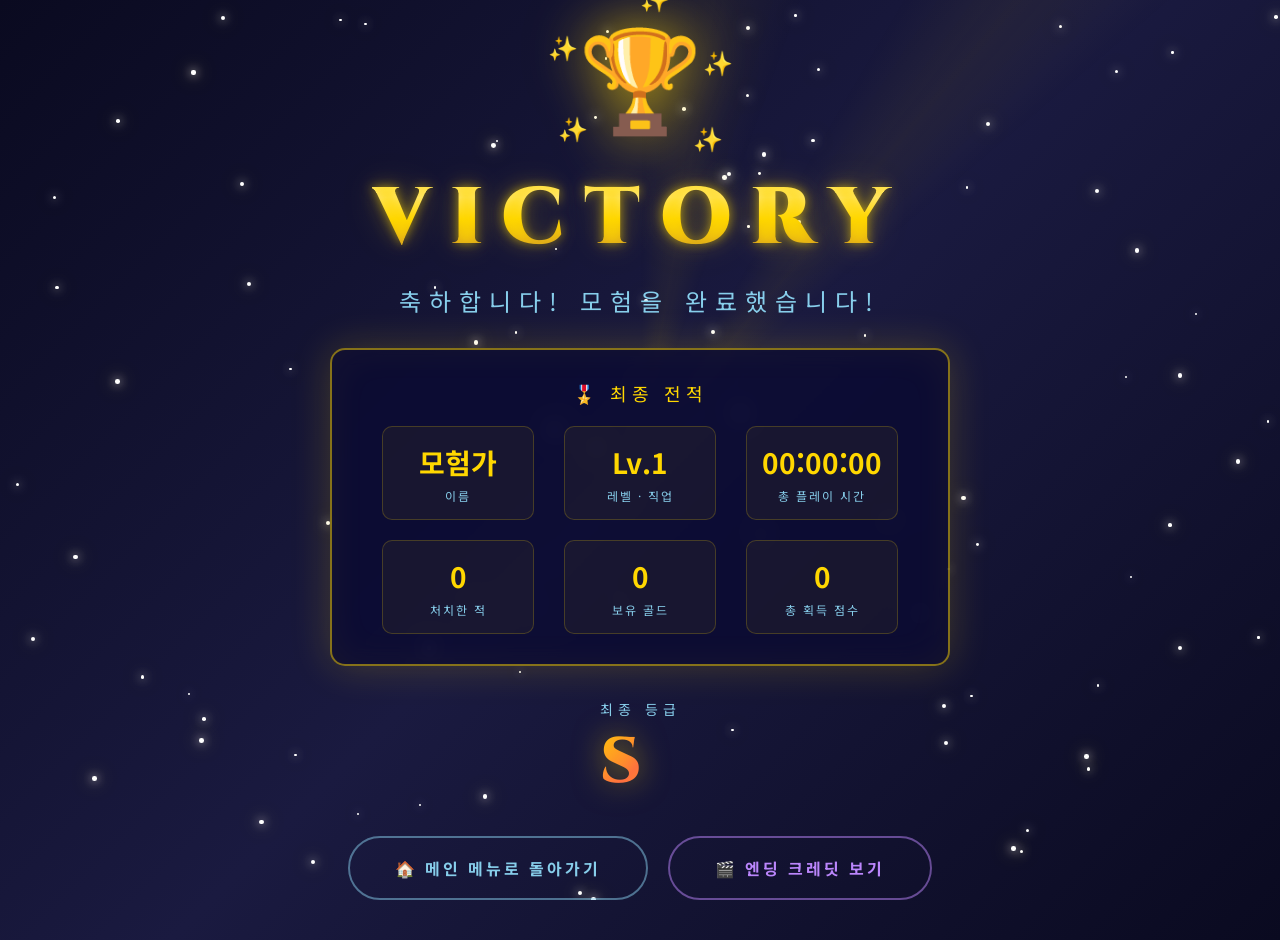
<file: gameresult/gameclear.html>
<!DOCTYPE html>
<html lang="ko">

<head>
    <meta charset="UTF-8">
    <meta name="viewport" content="width=device-width, initial-scale=1.0">
    <title>Game Clear - Victory!</title>
    <link
        href="https://fonts.googleapis.com/css2?family=Cinzel:wght@700;900&family=Noto+Sans+KR:wght@400;700&display=swap"
        rel="stylesheet">
    <style>
        * {
            margin: 0;
            padding: 0;
            box-sizing: border-box;
        }

        body {
            min-height: 100vh;
            background: linear-gradient(135deg, #0a0a20 0%, #1a1a40 50%, #0a0a20 100%);
            font-family: 'Noto Sans KR', sans-serif;
            overflow: hidden;
            position: relative;
        }

        /* ===== 인트로 장면 ===== */
        .intro-scene {
            position: fixed;
            top: 0;
            left: 0;
            width: 100%;
            height: 100%;
            background: #000;
            display: flex;
            justify-content: center;
            align-items: center;
            z-index: 1000;
            animation: fadeOutIntro 1s ease-out 3s forwards;
        }

        .intro-text {
            font-family: 'Cinzel', serif;
            font-size: 32px;
            color: #ffd700;
            text-align: center;
            animation: typeWriter 2s steps(20) forwards;
            overflow: hidden;
            white-space: nowrap;
            border-right: 3px solid #ffd700;
        }

        @keyframes typeWriter {
            0% {
                width: 0;
            }

            100% {
                width: 100%;
            }
        }

        @keyframes fadeOutIntro {
            0% {
                opacity: 1;
            }

            100% {
                opacity: 0;
                pointer-events: none;
            }
        }

        /* ===== 배경 별 효과 ===== */
        .stars {
            position: fixed;
            top: 0;
            left: 0;
            width: 100%;
            height: 100%;
            pointer-events: none;
            overflow: hidden;
        }

        .star {
            position: absolute;
            width: 4px;
            height: 4px;
            background: #fff;
            border-radius: 50%;
            animation: twinkle 2s infinite;
            box-shadow: 0 0 10px #fff, 0 0 20px #ffd700;
        }

        @keyframes twinkle {

            0%,
            100% {
                opacity: 0.3;
                transform: scale(1);
            }

            50% {
                opacity: 1;
                transform: scale(1.5);
            }
        }

        /* ===== 콘페티 효과 ===== */
        .confetti-container {
            position: fixed;
            top: 0;
            left: 0;
            width: 100%;
            height: 100%;
            pointer-events: none;
            z-index: 100;
        }

        .confetti {
            position: absolute;
            width: 10px;
            height: 10px;
            animation: confettiFall 5s linear infinite;
        }

        @keyframes confettiFall {
            0% {
                transform: translateY(-100px) rotate(0deg);
                opacity: 1;
            }

            100% {
                transform: translateY(100vh) rotate(720deg);
                opacity: 0;
            }
        }

        /* ===== 빛 방사 효과 ===== */
        .light-rays {
            position: fixed;
            top: 50%;
            left: 50%;
            width: 200%;
            height: 200%;
            transform: translate(-50%, -50%);
            background: conic-gradient(from 0deg,
                    transparent 0deg,
                    rgba(255, 215, 0, 0.1) 10deg,
                    transparent 20deg,
                    transparent 30deg,
                    rgba(255, 215, 0, 0.1) 40deg,
                    transparent 50deg);
            animation: rotateRays 20s linear infinite;
            pointer-events: none;
            opacity: 0.5;
        }

        @keyframes rotateRays {
            0% {
                transform: translate(-50%, -50%) rotate(0deg);
            }

            100% {
                transform: translate(-50%, -50%) rotate(360deg);
            }
        }

        /* ===== 메인 컨텐트 컨테이너 ===== */
        .main-content {
            position: relative;
            z-index: 10;
            min-height: 100vh;
            display: flex;
            flex-direction: column;
            justify-content: center;
            align-items: center;
            animation: fadeIn 2s ease-out 3s backwards;
        }

        @keyframes fadeIn {
            0% {
                opacity: 0;
                transform: translateY(50px);
            }

            100% {
                opacity: 1;
                transform: translateY(0);
            }
        }

        /* ===== 승리 트로피 ===== */
        .trophy-container {
            position: relative;
            margin-bottom: 20px;
        }

        .trophy {
            font-size: 100px;
            animation: trophyBounce 2s ease-in-out infinite, trophyGlow 3s ease-in-out infinite;
            filter: drop-shadow(0 0 30px rgba(255, 215, 0, 0.8));
        }

        @keyframes trophyBounce {

            0%,
            100% {
                transform: translateY(0) rotate(-5deg);
            }

            25% {
                transform: translateY(-20px) rotate(5deg);
            }

            50% {
                transform: translateY(0) rotate(-5deg);
            }

            75% {
                transform: translateY(-10px) rotate(3deg);
            }
        }

        @keyframes trophyGlow {

            0%,
            100% {
                filter: drop-shadow(0 0 30px rgba(255, 215, 0, 0.8));
            }

            50% {
                filter: drop-shadow(0 0 60px rgba(255, 215, 0, 1));
            }
        }

        /* 빛나는 반짝임 효과 */
        .sparkle {
            position: absolute;
            font-size: 24px;
            animation: sparkleAnim 1.5s ease-in-out infinite;
        }

        .sparkle:nth-child(1) {
            top: -20px;
            left: 50%;
            animation-delay: 0s;
        }

        .sparkle:nth-child(2) {
            top: 30%;
            right: -30px;
            animation-delay: 0.3s;
        }

        .sparkle:nth-child(3) {
            bottom: 0;
            left: -20px;
            animation-delay: 0.6s;
        }

        .sparkle:nth-child(4) {
            top: 20%;
            left: -30px;
            animation-delay: 0.9s;
        }

        .sparkle:nth-child(5) {
            bottom: -10px;
            right: -20px;
            animation-delay: 1.2s;
        }

        @keyframes sparkleAnim {

            0%,
            100% {
                opacity: 0;
                transform: scale(0.5);
            }

            50% {
                opacity: 1;
                transform: scale(1.2);
            }
        }

        /* ===== VICTORY 텍스트 ===== */
        .victory-text {
            font-family: 'Cinzel', serif;
            font-size: 80px;
            font-weight: 900;
            background: linear-gradient(180deg, #ffd700 0%, #ffec8b 30%, #ffd700 50%, #daa520 70%, #b8860b 100%);
            -webkit-background-clip: text;
            background-clip: text;
            color: transparent;
            text-shadow:
                0 0 10px rgba(255, 215, 0, 0.5),
                0 0 20px rgba(255, 215, 0, 0.3),
                0 0 40px rgba(255, 215, 0, 0.2);
            letter-spacing: 20px;
            margin-bottom: 10px;
            animation: victoryPulse 3s ease-in-out infinite;
        }

        @keyframes victoryPulse {

            0%,
            100% {
                transform: scale(1);
                filter: brightness(1);
            }

            50% {
                transform: scale(1.05);
                filter: brightness(1.3);
            }
        }

        .subtitle {
            font-size: 24px;
            color: #87ceeb;
            letter-spacing: 8px;
            text-transform: uppercase;
            margin-bottom: 30px;
            animation: subtitleGlow 2s ease-in-out infinite;
        }

        @keyframes subtitleGlow {

            0%,
            100% {
                text-shadow: 0 0 10px rgba(135, 206, 235, 0.5);
            }

            50% {
                text-shadow: 0 0 30px rgba(135, 206, 235, 1);
            }
        }

        /* ===== 통계 박스 ===== */
        .stats-box {
            background: rgba(10, 10, 50, 0.8);
            border: 2px solid rgba(255, 215, 0, 0.5);
            border-radius: 15px;
            padding: 30px 50px;
            margin-bottom: 30px;
            backdrop-filter: blur(10px);
            box-shadow:
                0 0 40px rgba(255, 215, 0, 0.2),
                inset 0 0 40px rgba(255, 215, 0, 0.05);
            animation: statsAppear 1s ease-out 4s backwards;
        }

        @keyframes statsAppear {
            0% {
                opacity: 0;
                transform: scale(0.8);
            }

            100% {
                opacity: 1;
                transform: scale(1);
            }
        }

        .stats-title {
            color: #ffd700;
            font-size: 18px;
            letter-spacing: 5px;
            margin-bottom: 20px;
            text-transform: uppercase;
            text-align: center;
        }

        .stats-grid {
            display: grid;
            grid-template-columns: repeat(3, 1fr);
            gap: 20px 30px;
        }

        .stat-item {
            display: flex;
            flex-direction: column;
            align-items: center;
            padding: 15px;
            background: rgba(255, 215, 0, 0.05);
            border-radius: 10px;
            border: 1px solid rgba(255, 215, 0, 0.2);
        }

        .stat-value {
            font-size: 28px;
            font-weight: 700;
            color: #ffd700;
            margin-bottom: 5px;
        }

        .stat-label {
            font-size: 12px;
            color: #87ceeb;
            text-transform: uppercase;
            letter-spacing: 2px;
        }

        /* ===== 등급/랭크 ===== */
        .rank-container {
            margin-bottom: 30px;
            animation: rankAppear 1s ease-out 4.5s backwards;
        }

        @keyframes rankAppear {
            0% {
                opacity: 0;
                transform: rotateY(90deg);
            }

            100% {
                opacity: 1;
                transform: rotateY(0deg);
            }
        }

        .rank {
            font-size: 64px;
            font-weight: 900;
            font-family: 'Cinzel', serif;
            background: linear-gradient(135deg, #ffd700, #ff6347, #ffd700);
            -webkit-background-clip: text;
            background-clip: text;
            color: transparent;
            text-shadow: 0 0 30px rgba(255, 215, 0, 0.5);
            animation: rankPulse 2s ease-in-out infinite;
        }

        @keyframes rankPulse {

            0%,
            100% {
                transform: scale(1);
            }

            50% {
                transform: scale(1.1);
            }
        }

        .rank-label {
            font-size: 14px;
            color: #87ceeb;
            letter-spacing: 5px;
            text-transform: uppercase;
        }

        /* ===== 버튼 그룹 ===== */
        .button-group {
            display: flex;
            gap: 20px;
            justify-content: center;
            flex-wrap: wrap;
            margin-bottom: 40px;
            animation: buttonsAppear 1s ease-out 5s backwards;
        }

        @keyframes buttonsAppear {
            0% {
                opacity: 0;
                transform: translateY(30px);
            }

            100% {
                opacity: 1;
                transform: translateY(0);
            }
        }

        .btn {
            position: relative;
            padding: 18px 45px;
            font-size: 16px;
            font-weight: 700;
            letter-spacing: 3px;
            text-transform: uppercase;
            border: none;
            border-radius: 50px;
            cursor: pointer;
            transition: all 0.3s ease;
            overflow: hidden;
            font-family: 'Noto Sans KR', sans-serif;
        }

        .btn::before {
            content: '';
            position: absolute;
            top: 0;
            left: -100%;
            width: 100%;
            height: 100%;
            background: linear-gradient(90deg, transparent, rgba(255, 255, 255, 0.3), transparent);
            transition: left 0.5s ease;
        }

        .btn:hover::before {
            left: 100%;
        }

        .btn-continue {
            background: linear-gradient(135deg, #ffd700 0%, #daa520 100%);
            color: #1a1a40;
            box-shadow:
                0 4px 20px rgba(255, 215, 0, 0.5),
                0 0 40px rgba(255, 215, 0, 0.3);
        }

        .btn-continue:hover {
            transform: translateY(-5px) scale(1.05);
            box-shadow:
                0 8px 30px rgba(255, 215, 0, 0.7),
                0 0 60px rgba(255, 215, 0, 0.5);
        }

        .btn-credits {
            background: transparent;
            color: #bb86fc;
            border: 2px solid rgba(187, 134, 252, 0.5);
        }

        .btn-credits:hover {
            background: rgba(187, 134, 252, 0.1);
            border-color: #bb86fc;
            color: #fff;
            transform: translateY(-5px);
        }

        .btn-menu {
            background: transparent;
            color: #87ceeb;
            border: 2px solid rgba(135, 206, 235, 0.5);
        }

        .btn-menu:hover {
            background: rgba(135, 206, 235, 0.1);
            border-color: #87ceeb;
            color: #fff;
            transform: translateY(-5px);
        }

        /* ===== 엔딩 크레딧 버튼 ===== */
        .credits-trigger {
            color: #666;
            font-size: 14px;
            cursor: pointer;
            transition: color 0.3s;
            animation: creditsAppear 1s ease-out 5.5s backwards;
        }

        .credits-trigger:hover {
            color: #ffd700;
        }

        @keyframes creditsAppear {
            0% {
                opacity: 0;
            }

            100% {
                opacity: 1;
            }
        }

        /* ===== 엔딩 크레딧 화면 ===== */
        .credits-overlay {
            position: fixed;
            top: 0;
            left: 0;
            width: 100%;
            height: 100%;
            background: linear-gradient(180deg, #000 0%, #0a0a20 50%, #000 100%);
            z-index: 2000;
            display: none;
            opacity: 0;
            transition: opacity 1s ease;
        }

        .credits-overlay.active {
            display: block;
            opacity: 1;
        }

        .credits-container {
            position: absolute;
            width: 100%;
            text-align: center;
            animation: creditsScroll 30s linear forwards;
            padding: 100vh 0;
        }

        @keyframes creditsScroll {
            0% {
                transform: translateY(0);
            }

            100% {
                transform: translateY(-100%);
            }
        }

        .credits-content {
            max-width: 800px;
            margin: 0 auto;
            padding: 50px;
        }

        .credits-title {
            font-family: 'Cinzel', serif;
            font-size: 48px;
            color: #ffd700;
            margin-bottom: 60px;
            letter-spacing: 10px;
        }

        .credits-section {
            margin-bottom: 80px;
        }

        .credits-section h2 {
            font-size: 18px;
            color: #87ceeb;
            letter-spacing: 5px;
            text-transform: uppercase;
            margin-bottom: 20px;
        }

        .credits-section p {
            font-size: 24px;
            color: #ffffff;
            line-height: 2;
        }

        .credits-thanks {
            font-size: 36px;
            color: #ffd700;
            margin-top: 100px;
            animation: thanksPulse 2s ease-in-out infinite;
        }

        @keyframes thanksPulse {

            0%,
            100% {
                opacity: 0.7;
            }

            50% {
                opacity: 1;
            }
        }

        .credits-close {
            position: fixed;
            top: 30px;
            right: 30px;
            color: #666;
            font-size: 14px;
            cursor: pointer;
            z-index: 2001;
            transition: color 0.3s;
            letter-spacing: 2px;
        }

        .credits-close:hover {
            color: #ffd700;
        }

        /* ===== 반응형 ===== */
        @media (max-width: 768px) {
            .victory-text {
                font-size: 48px;
                letter-spacing: 10px;
            }

            .trophy {
                font-size: 70px;
            }

            .stats-grid {
                grid-template-columns: repeat(2, 1fr);
                gap: 12px;
            }

            .stats-box {
                padding: 20px 15px;
                width: 90%;
            }

            .button-group {
                flex-direction: column;
                align-items: center;
            }

            .btn {
                width: 240px;
                font-size: 14px;
                padding: 14px 20px;
            }

            .intro-text {
                font-size: 20px;
            }

            .credits-title {
                font-size: 32px;
            }
        }

        @media (max-width: 480px) {
            .victory-text {
                font-size: 36px;
                letter-spacing: 6px;
            }

            .stats-grid {
                grid-template-columns: 1fr 1fr;
                gap: 10px;
            }

            .stat-value {
                font-size: 20px;
            }

            .rank {
                font-size: 48px;
            }
        }
    </style>
</head>

<body>
    <!-- 인트로 장면 -->
    <div class="intro-scene">
        <div class="intro-text">어둠을 물리치고 평화가 찾아왔습니다...</div>
    </div>

    <!-- 배경 별 -->
    <div class="stars" id="stars"></div>

    <!-- 빛 방사 효과 -->
    <div class="light-rays"></div>

    <!-- 콘페티 -->
    <div class="confetti-container" id="confettiContainer"></div>

    <!-- 메인 컨텐트 -->
    <div class="main-content">
        <!-- 트로피 -->
        <div class="trophy-container">
            <span class="sparkle">✨</span>
            <span class="sparkle">✨</span>
            <span class="sparkle">✨</span>
            <span class="sparkle">✨</span>
            <span class="sparkle">✨</span>
            <div class="trophy">🏆</div>
        </div>

        <!-- VICTORY 텍스트 -->
        <h1 class="victory-text">VICTORY</h1>
        <p class="subtitle">축하합니다! 모험을 완료했습니다!</p>

        <!-- 통계 -->
        <div class="stats-box">
            <div class="stats-title">🎖️ 최종 전적</div>
            <div class="stats-grid">
                <div class="stat-item">
                    <span class="stat-value" id="playerNameDisplay">모험가</span>
                    <span class="stat-label">이름</span>
                </div>
                <div class="stat-item">
                    <span class="stat-value" id="playerLevel">Lv.1</span>
                    <span class="stat-label">레벨 · 직업</span>
                </div>
                <div class="stat-item">
                    <span class="stat-value" id="totalTime">00:00:00</span>
                    <span class="stat-label">총 플레이 시간</span>
                </div>
                <div class="stat-item">
                    <span class="stat-value" id="enemiesDefeated">0</span>
                    <span class="stat-label">처치한 적</span>
                </div>
                <div class="stat-item">
                    <span class="stat-value" id="goldCollected">0</span>
                    <span class="stat-label">보유 골드</span>
                </div>
                <div class="stat-item">
                    <span class="stat-value" id="totalScore">0</span>
                    <span class="stat-label">총 획득 점수</span>
                </div>
            </div>
        </div>

        <!-- 등급 -->
        <div class="rank-container">
            <span class="rank-label">최종 등급</span>
            <div class="rank" id="playerRank">S</div>
        </div>

        <!-- 버튼 -->
        <div class="button-group">
            <button class="btn btn-menu" onclick="goToMenu()">
                🏠 메인 메뉴로 돌아가기
            </button>
            <button class="btn btn-credits" onclick="showCredits()">
                🎬 엔딩 크레딧 보기
            </button>
        </div>
    </div>

    <!-- 엔딩 크레딧 오버레이 -->
    <div class="credits-overlay" id="creditsOverlay">
        <div class="credits-close" onclick="hideCredits()">✕ 닫기 (ESC)</div>
        <div class="credits-container" id="creditsContainer">
            <div class="credits-content">
                <h1 class="credits-title">THE END</h1>

                <div class="credits-section">
                    <h2>🎮 Game Design</h2>
                    <p>게임 기획팀</p>
                </div>

                <div class="credits-section">
                    <h2>💻 Programming</h2>
                    <p>개발팀</p>
                </div>

                <div class="credits-section">
                    <h2>🎨 Art & Design</h2>
                    <p>아트팀</p>
                </div>

                <div class="credits-section">
                    <h2>🎵 Music & Sound</h2>
                    <p>사운드팀</p>
                </div>

                <div class="credits-section">
                    <h2>📝 Story</h2>
                    <p>시나리오팀</p>
                </div>

                <div class="credits-section">
                    <h2>🧪 Quality Assurance</h2>
                    <p>QA팀</p>
                </div>

                <div class="credits-section">
                    <h2>🌟 Special Thanks</h2>
                    <p>당신, 플레이어</p>
                    <p>그리고 모든 서포터 여러분</p>
                </div>

                <div class="credits-thanks">
                    플레이 해주셔서 감사합니다! 🙏
                </div>

                <div class="credits-section" style="margin-top: 100px;">
                    <p style="font-size: 16px; color: #666;">
                        © 2026 RPG Adventure
                    </p>
                </div>

                <!-- 크레딧 하단 메인메뉴 버튼 -->
                <div style="margin-top: 60px;">
                    <button class="btn btn-menu" onclick="goToMenu()" style="margin: 0 auto;">
                        🏠 메인 메뉴로 돌아가기
                    </button>
                </div>
            </div>
        </div>
    </div>

    <script>
        // 별 생성
        function createStars() {
            const container = document.getElementById('stars');
            for (let i = 0; i < 100; i++) {
                const star = document.createElement('div');
                star.className = 'star';
                star.style.left = Math.random() * 100 + '%';
                star.style.top = Math.random() * 100 + '%';
                star.style.animationDelay = Math.random() * 2 + 's';
                star.style.width = (2 + Math.random() * 3) + 'px';
                star.style.height = star.style.width;
                container.appendChild(star);
            }
        }

        // 콘페티 생성
        function createConfetti() {
            const container = document.getElementById('confettiContainer');
            const colors = ['#ffd700', '#ff6347', '#87ceeb', '#98fb98', '#dda0dd', '#f0e68c'];

            for (let i = 0; i < 80; i++) {
                const confetti = document.createElement('div');
                confetti.className = 'confetti';
                confetti.style.left = Math.random() * 100 + '%';
                confetti.style.top = -20 + 'px';
                confetti.style.backgroundColor = colors[Math.floor(Math.random() * colors.length)];
                confetti.style.animationDelay = Math.random() * 5 + 's';
                confetti.style.animationDuration = (4 + Math.random() * 3) + 's';

                // 랜덤 모양
                if (Math.random() > 0.5) {
                    confetti.style.borderRadius = '50%';
                } else {
                    confetti.style.transform = 'rotate(45deg)';
                }

                container.appendChild(confetti);
            }
        }

        // 크레딧 표시
        function showCredits() {
            const overlay = document.getElementById('creditsOverlay');
            const container = document.getElementById('creditsContainer');
            overlay.classList.add('active');
            container.style.animation = 'none';
            container.offsetHeight; // reflow
            container.style.animation = 'creditsScroll 40s linear forwards';
        }

        // 크레딧 숨기기
        function hideCredits() {
            const overlay = document.getElementById('creditsOverlay');
            overlay.classList.remove('active');
        }

        // ESC 키로 크레딧 닫기
        document.addEventListener('keydown', function (e) {
            if (e.key === 'Escape') {
                hideCredits();
            }
        });

        // 메인 메뉴로 돌아가기 (데이터 삭제 후 새 게임 가능)
        function goToMenu() {
            if (!confirm('메인 메뉴로 돌아가면 현재 게임 데이터가 삭제되고 새 게임을 시작할 수 있습니다.\n정말 돌아가시겠습니까?')) return;
            // 게임 저장 데이터 삭제
            localStorage.removeItem('rpgSaveData');
            localStorage.removeItem('rpgSaveSlot1');
            localStorage.removeItem('rpgSaveSlot2');
            localStorage.removeItem('rpgSaveSlot3');
            sessionStorage.removeItem('gameClearData');
            // 메인 페이지로 이동
            window.location.href = '../rpgmain.html';
        }

        // 등급 계산
        function calculateRank(score, kills, level) {
            if (level >= 90 && kills >= 500) return 'SSS';
            if (level >= 70 && kills >= 300) return 'SS';
            if (level >= 50 && kills >= 150) return 'S';
            if (level >= 35 && kills >= 80) return 'A';
            if (level >= 20 && kills >= 40) return 'B';
            if (level >= 10) return 'C';
            return 'D';
        }

        // 게임 클리어 데이터 로드 및 표시
        function loadGameClearData() {
            const raw = sessionStorage.getItem('gameClearData');
            if (!raw) return;
            try {
                const data = JSON.parse(raw);
                if (data.playerName) {
                    const el = document.getElementById('playerNameDisplay');
                    if (el) el.textContent = data.playerName;
                }
                if (data.level !== undefined) {
                    const el = document.getElementById('playerLevel');
                    if (el) el.textContent = `Lv.${data.level} ${data.job || ''}`;
                }
                if (data.playTime) {
                    const el = document.getElementById('totalTime');
                    if (el) el.textContent = data.playTime;
                }
                if (data.totalKills !== undefined) {
                    const el = document.getElementById('enemiesDefeated');
                    if (el) el.textContent = data.totalKills.toLocaleString();
                }
                if (data.gold !== undefined) {
                    const el = document.getElementById('goldCollected');
                    if (el) el.textContent = data.gold.toLocaleString() + 'G';
                }
                if (data.totalScore !== undefined) {
                    const el = document.getElementById('totalScore');
                    if (el) el.textContent = data.totalScore.toLocaleString();
                }
                // 등급 계산
                const rank = calculateRank(data.totalScore || 0, data.totalKills || 0, data.level || 1);
                const rankEl = document.getElementById('playerRank');
                if (rankEl) rankEl.textContent = rank;
            } catch (e) {
                console.error('게임 클리어 데이터 로드 실패:', e);
            }
        }

        // 초기화
        window.onload = function () {
            createStars();
            createConfetti();
            loadGameClearData();
        };
    </script>
</body>

</html>
</file>
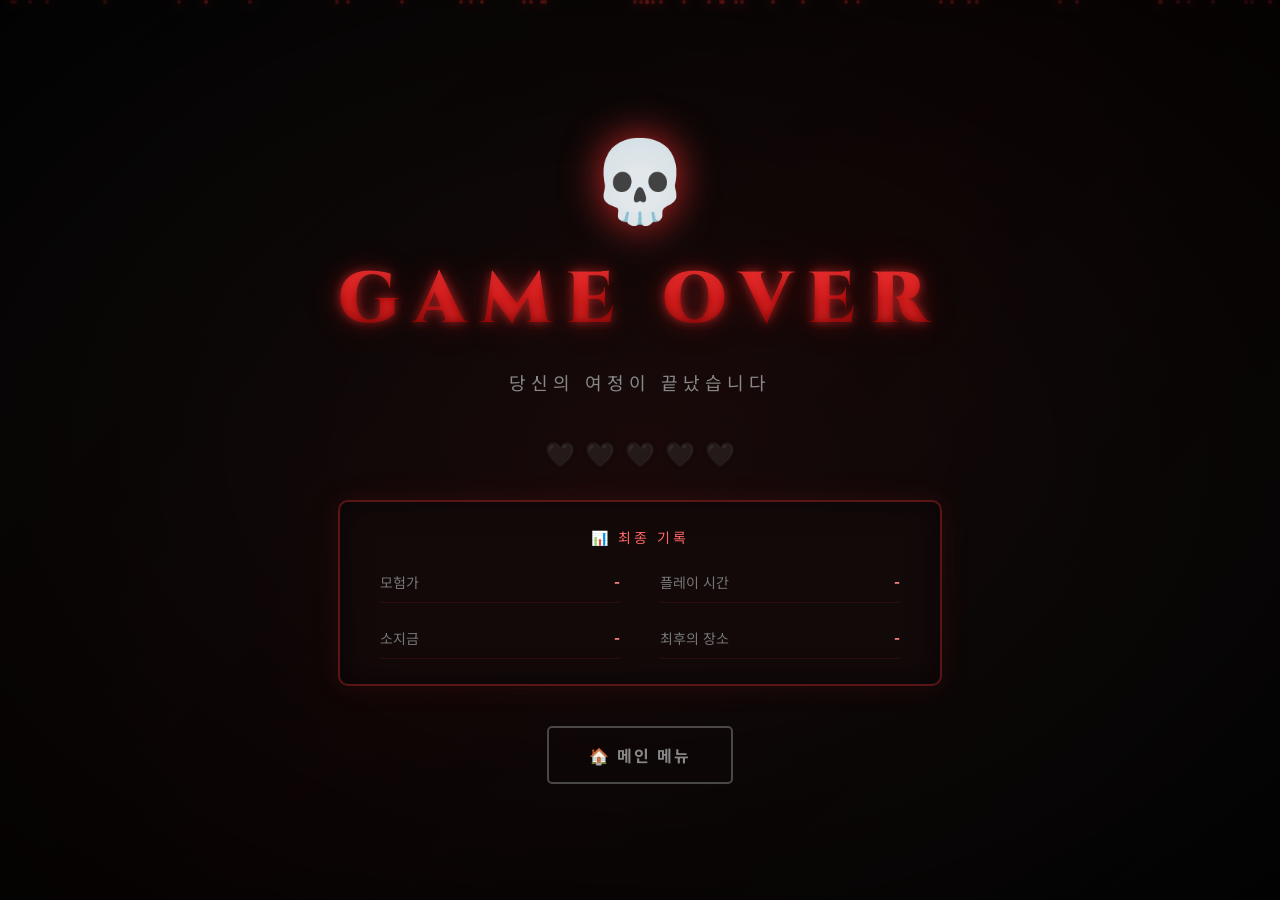
<file: gameresult/gameover.html>
<!DOCTYPE html>
<html lang="ko">

<head>
    <meta charset="UTF-8">
    <meta name="viewport" content="width=device-width, initial-scale=1.0">
    <title>Game Over</title>
    <link
        href="https://fonts.googleapis.com/css2?family=Cinzel:wght@700;900&family=Noto+Sans+KR:wght@400;700&display=swap"
        rel="stylesheet">
    <style>
        * {
            margin: 0;
            padding: 0;
            box-sizing: border-box;
        }

        body {
            min-height: 100vh;
            display: flex;
            justify-content: center;
            align-items: center;
            background: linear-gradient(135deg, #0d0d0d 0%, #1a0a0a 50%, #0d0d0d 100%);
            font-family: 'Noto Sans KR', sans-serif;
            overflow: hidden;
        }

        /* 배경 파티클 효과 */
        .particles {
            position: fixed;
            top: 0;
            left: 0;
            width: 100%;
            height: 100%;
            pointer-events: none;
            overflow: hidden;
        }

        .particle {
            position: absolute;
            width: 4px;
            height: 4px;
            background: rgba(255, 50, 50, 0.6);
            border-radius: 50%;
            animation: float 8s infinite ease-in-out;
            box-shadow: 0 0 10px rgba(255, 50, 50, 0.8);
        }

        @keyframes float {

            0%,
            100% {
                transform: translateY(100vh) rotate(0deg);
                opacity: 0;
            }

            10% {
                opacity: 1;
            }

            90% {
                opacity: 1;
            }

            100% {
                transform: translateY(-100vh) rotate(720deg);
                opacity: 0;
            }
        }

        /* 비네트 효과 */
        .vignette {
            position: fixed;
            top: 0;
            left: 0;
            width: 100%;
            height: 100%;
            background: radial-gradient(ellipse at center, transparent 0%, rgba(0, 0, 0, 0.8) 100%);
            pointer-events: none;
        }

        /* 메인 컨테이너 */
        .game-over-container {
            position: relative;
            text-align: center;
            z-index: 10;
            animation: fadeIn 2s ease-out;
        }

        @keyframes fadeIn {
            0% {
                opacity: 0;
                transform: scale(0.8);
            }

            100% {
                opacity: 1;
                transform: scale(1);
            }
        }

        /* 해골 아이콘 */
        .skull-icon {
            font-size: 80px;
            margin-bottom: 20px;
            animation: pulse 2s infinite;
            filter: drop-shadow(0 0 20px rgba(255, 50, 50, 0.8));
        }

        @keyframes pulse {

            0%,
            100% {
                transform: scale(1);
                filter: drop-shadow(0 0 20px rgba(255, 50, 50, 0.8));
            }

            50% {
                transform: scale(1.1);
                filter: drop-shadow(0 0 40px rgba(255, 50, 50, 1));
            }
        }

        /* GAME OVER 텍스트 */
        .game-over-text {
            font-family: 'Cinzel', serif;
            font-size: 72px;
            font-weight: 900;
            color: transparent;
            background: linear-gradient(180deg, #ff4444 0%, #8b0000 50%, #4a0000 100%);
            -webkit-background-clip: text;
            background-clip: text;
            text-shadow:
                0 0 10px rgba(255, 50, 50, 0.5),
                0 0 20px rgba(255, 50, 50, 0.3),
                0 0 40px rgba(255, 50, 50, 0.2);
            letter-spacing: 15px;
            margin-bottom: 20px;
            animation: textGlow 3s infinite;
        }

        @keyframes textGlow {

            0%,
            100% {
                filter: brightness(1);
            }

            50% {
                filter: brightness(1.2);
            }
        }

        /* 부제목 */
        .subtitle {
            font-size: 18px;
            color: #888;
            margin-bottom: 40px;
            letter-spacing: 5px;
            text-transform: uppercase;
            animation: flickerIn 3s ease-out;
        }

        @keyframes flickerIn {

            0%,
            10%,
            20%,
            40%,
            60%,
            100% {
                opacity: 1;
            }

            5%,
            15%,
            25%,
            35%,
            55% {
                opacity: 0.3;
            }
        }

        /* 통계 박스 */
        .stats-box {
            background: rgba(20, 10, 10, 0.8);
            border: 2px solid rgba(255, 50, 50, 0.3);
            border-radius: 10px;
            padding: 25px 40px;
            margin-bottom: 40px;
            backdrop-filter: blur(10px);
            box-shadow:
                0 0 30px rgba(255, 50, 50, 0.1),
                inset 0 0 30px rgba(0, 0, 0, 0.5);
        }

        .stats-title {
            color: #ff6666;
            font-size: 14px;
            letter-spacing: 3px;
            margin-bottom: 15px;
            text-transform: uppercase;
        }

        .stats-grid {
            display: grid;
            grid-template-columns: repeat(2, 1fr);
            gap: 15px 40px;
        }

        .stat-item {
            display: flex;
            justify-content: space-between;
            align-items: center;
            padding: 8px 0;
            border-bottom: 1px solid rgba(255, 50, 50, 0.1);
        }

        .stat-label {
            color: #777;
            font-size: 14px;
        }

        .stat-value {
            color: #ff8888;
            font-weight: 700;
            font-size: 16px;
        }

        /* 버튼 그룹 */
        .button-group {
            display: flex;
            gap: 20px;
            justify-content: center;
            flex-wrap: wrap;
        }

        .btn {
            position: relative;
            padding: 15px 40px;
            font-size: 16px;
            font-weight: 700;
            letter-spacing: 2px;
            text-transform: uppercase;
            border: none;
            border-radius: 5px;
            cursor: pointer;
            transition: all 0.3s ease;
            overflow: hidden;
            font-family: 'Noto Sans KR', sans-serif;
        }

        .btn::before {
            content: '';
            position: absolute;
            top: 0;
            left: -100%;
            width: 100%;
            height: 100%;
            background: linear-gradient(90deg, transparent, rgba(255, 255, 255, 0.2), transparent);
            transition: left 0.5s ease;
        }

        .btn:hover::before {
            left: 100%;
        }

        .btn-retry {
            background: linear-gradient(135deg, #cc3333 0%, #8b0000 100%);
            color: #fff;
            box-shadow:
                0 4px 15px rgba(255, 50, 50, 0.4),
                0 0 30px rgba(255, 50, 50, 0.2);
        }

        .btn-retry:hover {
            transform: translateY(-3px);
            box-shadow:
                0 6px 25px rgba(255, 50, 50, 0.6),
                0 0 50px rgba(255, 50, 50, 0.3);
        }

        .btn-menu {
            background: transparent;
            color: #888;
            border: 2px solid rgba(136, 136, 136, 0.5);
        }

        .btn-menu:hover {
            background: rgba(136, 136, 136, 0.1);
            color: #fff;
            border-color: #fff;
            transform: translateY(-3px);
        }

        /* 깨진 하트/체력바 효과 */
        .broken-hearts {
            display: flex;
            justify-content: center;
            gap: 10px;
            margin-bottom: 30px;
        }

        .heart {
            font-size: 24px;
            color: #333;
            text-shadow: 0 0 5px rgba(0, 0, 0, 0.5);
            animation: heartBreak 0.5s ease-out forwards;
        }

        @keyframes heartBreak {
            0% {
                transform: scale(1);
                opacity: 1;
            }

            50% {
                transform: scale(1.2);
            }

            100% {
                transform: scale(1);
                opacity: 0.3;
            }
        }

        /* 피 흘러내리는 효과 */
        .blood-drip {
            position: fixed;
            top: 0;
            width: 100%;
            height: 100vh;
            pointer-events: none;
            z-index: 1;
        }

        .drip {
            position: absolute;
            top: -100px;
            width: 3px;
            background: linear-gradient(180deg, rgba(139, 0, 0, 0.8) 0%, rgba(139, 0, 0, 0) 100%);
            border-radius: 0 0 50% 50%;
            animation: dripping 4s infinite;
        }

        @keyframes dripping {
            0% {
                height: 0;
                top: 0;
                opacity: 1;
            }

            50% {
                height: 200px;
                opacity: 1;
            }

            100% {
                height: 200px;
                top: 100vh;
                opacity: 0;
            }
        }

        /* 반응형 */
        @media (max-width: 768px) {
            .game-over-text {
                font-size: 48px;
                letter-spacing: 8px;
            }

            .stats-grid {
                grid-template-columns: 1fr;
            }

            .button-group {
                flex-direction: column;
                align-items: center;
            }

            .btn {
                width: 200px;
            }
        }
    </style>
</head>

<body>
    <!-- 파티클 효과 -->
    <div class="particles" id="particles"></div>

    <!-- 피 흘러내리는 효과 -->
    <div class="blood-drip" id="bloodDrip"></div>

    <!-- 비네트 효과 -->
    <div class="vignette"></div>

    <!-- 메인 컨텐츠 -->
    <div class="game-over-container">
        <!-- 해골 아이콘 -->
        <div class="skull-icon">💀</div>

        <!-- GAME OVER 텍스트 -->
        <h1 class="game-over-text">GAME OVER</h1>

        <!-- 부제목 -->
        <p class="subtitle">당신의 여정이 끝났습니다</p>

        <!-- 깨진 하트 -->
        <div class="broken-hearts">
            <span class="heart" style="animation-delay: 0s;">🖤</span>
            <span class="heart" style="animation-delay: 0.1s;">🖤</span>
            <span class="heart" style="animation-delay: 0.2s;">🖤</span>
            <span class="heart" style="animation-delay: 0.3s;">🖤</span>
            <span class="heart" style="animation-delay: 0.4s;">🖤</span>
        </div>

        <!-- 게임 통계 -->
        <div class="stats-box">
            <div class="stats-title">📊 최종 기록</div>
            <div class="stats-grid">
                <div class="stat-item">
                    <span class="stat-label">모험가</span>
                    <span class="stat-value" id="playerInfo">-</span>
                </div>
                <div class="stat-item">
                    <span class="stat-label">플레이 시간</span>
                    <span class="stat-value" id="playTime">-</span>
                </div>
                <div class="stat-item">
                    <span class="stat-label">소지금</span>
                    <span class="stat-value" id="goldAmount">-</span>
                </div>
                <div class="stat-item">
                    <span class="stat-label">최후의 장소</span>
                    <span class="stat-value" id="lastLocation">-</span>
                </div>
            </div>
        </div>

        <!-- 버튼 -->
        <div class="button-group">
            <button id="retryBtn" class="btn btn-retry" onclick="retryGame()">
                🔄 다시 도전
            </button>
            <button class="btn btn-menu" onclick="goToMenu()">
                🏠 메인 메뉴
            </button>
        </div>
    </div>

    <script>
        // 파티클 생성
        function createParticles() {
            const container = document.getElementById('particles');
            for (let i = 0; i < 50; i++) {
                const particle = document.createElement('div');
                particle.className = 'particle';
                particle.style.left = Math.random() * 100 + '%';
                particle.style.animationDelay = Math.random() * 8 + 's';
                particle.style.animationDuration = (6 + Math.random() * 4) + 's';
                container.appendChild(particle);
            }
        }

        // 피 흘러내리는 효과 생성
        function createBloodDrips() {
            const container = document.getElementById('bloodDrip');
            for (let i = 0; i < 15; i++) {
                const drip = document.createElement('div');
                drip.className = 'drip';
                drip.style.left = Math.random() * 100 + '%';
                drip.style.animationDelay = Math.random() * 4 + 's';
                drip.style.width = (2 + Math.random() * 3) + 'px';
                container.appendChild(drip);
            }
        }

        // 게임 데이터 로드 및 UI 업데이트
        function loadGameData() {
            const dataStr = sessionStorage.getItem('gameOverData');
            
            // 재도전 버튼 기본값: 숨김 (데이터가 없거나 retryEnabled가 명시되지 않으면 숨김)
            const retryBtn = document.getElementById('retryBtn');
            
            if (!dataStr) {
                // gameOverData가 없으면 기본값 표시 및 다시 도전 버튼 숨김
                if (retryBtn) retryBtn.style.display = 'none';
                return;
            }
            
            try {
                const data = JSON.parse(dataStr);
                
                // 캐릭터 정보
                const playerInfo = document.getElementById('playerInfo');
                if (playerInfo) {
                    playerInfo.textContent = `Lv.${data.level || 1} ${data.job || '모험가'} ${data.playerName || ''}`;
                }
                
                // 플레이 시간
                const playTime = document.getElementById('playTime');
                if (playTime) {
                    playTime.textContent = data.playTime || '00:00:00';
                }
                
                // 소지금
                const goldAmount = document.getElementById('goldAmount');
                if (goldAmount) {
                    goldAmount.textContent = `${(data.gold || 0).toLocaleString()} G`;
                }
                
                // 최후의 장소
                const lastLocation = document.getElementById('lastLocation');
                if (lastLocation) {
                    lastLocation.textContent = data.lastLocation || '알 수 없는 장소';
                }
                
                // 부제목 업데이트 (패배 원인)
                const subtitle = document.querySelector('.subtitle');
                if (subtitle && data.lastMonster) {
                    subtitle.textContent = `${data.lastMonster}에게 패배했습니다`;
                }
                
                // 재도전 버튼 표시/숨김 처리
                if (retryBtn) {
                    if (data.retryEnabled === true) {
                        // 재도전 가능: 버튼 표시
                        retryBtn.style.display = '';
                    } else {
                        // 재도전 불가 (false 또는 undefined): 버튼 숨김
                        retryBtn.style.display = 'none';
                    }
                }
                
            } catch (e) {
                console.error('게임 데이터 파싱 오류:', e);
                // 파싱 실패 시에도 다시 도전 버튼 숨김
                if (retryBtn) retryBtn.style.display = 'none';
            }
        }

        /**
         * 다시 도전 버튼 - 전투 전 상태로 복귀
         */
        function retryGame() {
            const retryDataStr = sessionStorage.getItem('retryData');
            if (!retryDataStr) {
                // 재도전 데이터가 없으면 메인으로
                goToMenu();
                return;
            }
            
            // retryData를 localStorage의 특수 슬롯에 저장
            try {
                const retryData = JSON.parse(retryDataStr);
                // localStorage에 재도전 슬롯으로 저장
                const saveKey = 'rpg_save_data';
                let allSaves = {};
                try {
                    const saved = localStorage.getItem(saveKey);
                    allSaves = saved ? JSON.parse(saved) : {};
                } catch (e) {
                    allSaves = {};
                }
                allSaves['slot_retry'] = retryData;
                localStorage.setItem(saveKey, JSON.stringify(allSaves));
            } catch (e) {
                console.error('재도전 데이터 저장 오류:', e);
            }
            
            // 재도전 플래그 설정
            sessionStorage.setItem('retryAction', 'true');
            sessionStorage.removeItem('gameOverData');
            sessionStorage.removeItem('retryData');
            
            window.location.href = '../rpgmain.html';
        }

        /**
         * 메인 메뉴로 이동
         */
        function goToMenu() {
            sessionStorage.removeItem('gameOverData');
            sessionStorage.removeItem('retryData');
            sessionStorage.removeItem('retryAction');
            window.location.href = '../rpgmain.html';
        }

        // 초기화
        window.onload = function () {
            createParticles();
            createBloodDrips();
            loadGameData();
        };
    </script>
</body>

</html>
</file>
